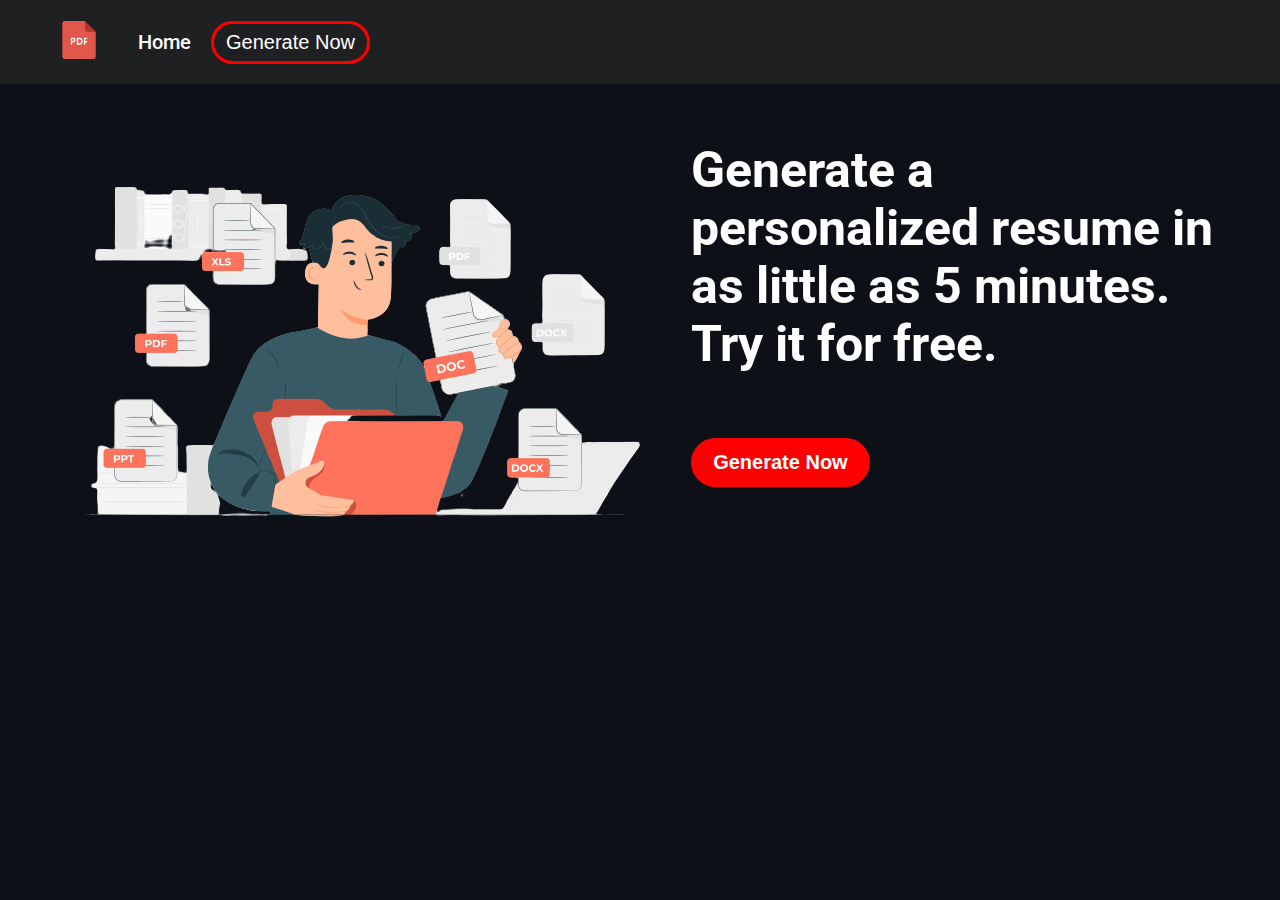
<file: index.html>
<!DOCTYPE html>
<html lang="en">

<head>
    <meta charset="UTF-8">
    <meta http-equiv="X-UA-Compatible" content="IE=edge">
    <meta name="viewport" content="width=device-width, initial-scale=1.0">
    <link rel="shortcut icon" href="images/logo.png" type="image/png">
    <link rel="stylesheet" href="css/style.css">

    <title>Resume Generator | Home</title>
</head>

<body>
    <!-- Navbar -->
    <nav>
        <ul class="navbar">
            <a href="index.html">
                <img src="images/logo.png" alt="logo-pdf-generator" class="nav__logo">
            </a>
            <li><a href="index.html"> Home </a></li>
            <button class="generate-btn generate-btn-outline">
                <a href="form.html" class="generateBtn__text">
                    Generate Now
                </a>
            </button>
        </ul>
    </nav>

    <!-- Banner -->
    <section id="banner" style="margin-top:50px">
        <div class="banner-div img-container">
            <img src="images/hero-bg.png" alt="">
        </div>
        <div class="banner-div text-container">
            <h2 class="heading">
                Generate a personalized resume in as little as 5 minutes. <br>
                Try it for free.
                </p>
                <button class="generate-btn">
                    <a href="form.html" class="generateBtn__text">
                        Generate Now
                    </a>
                </button>
        </div>
    </section>

</body>


</html>
</file>
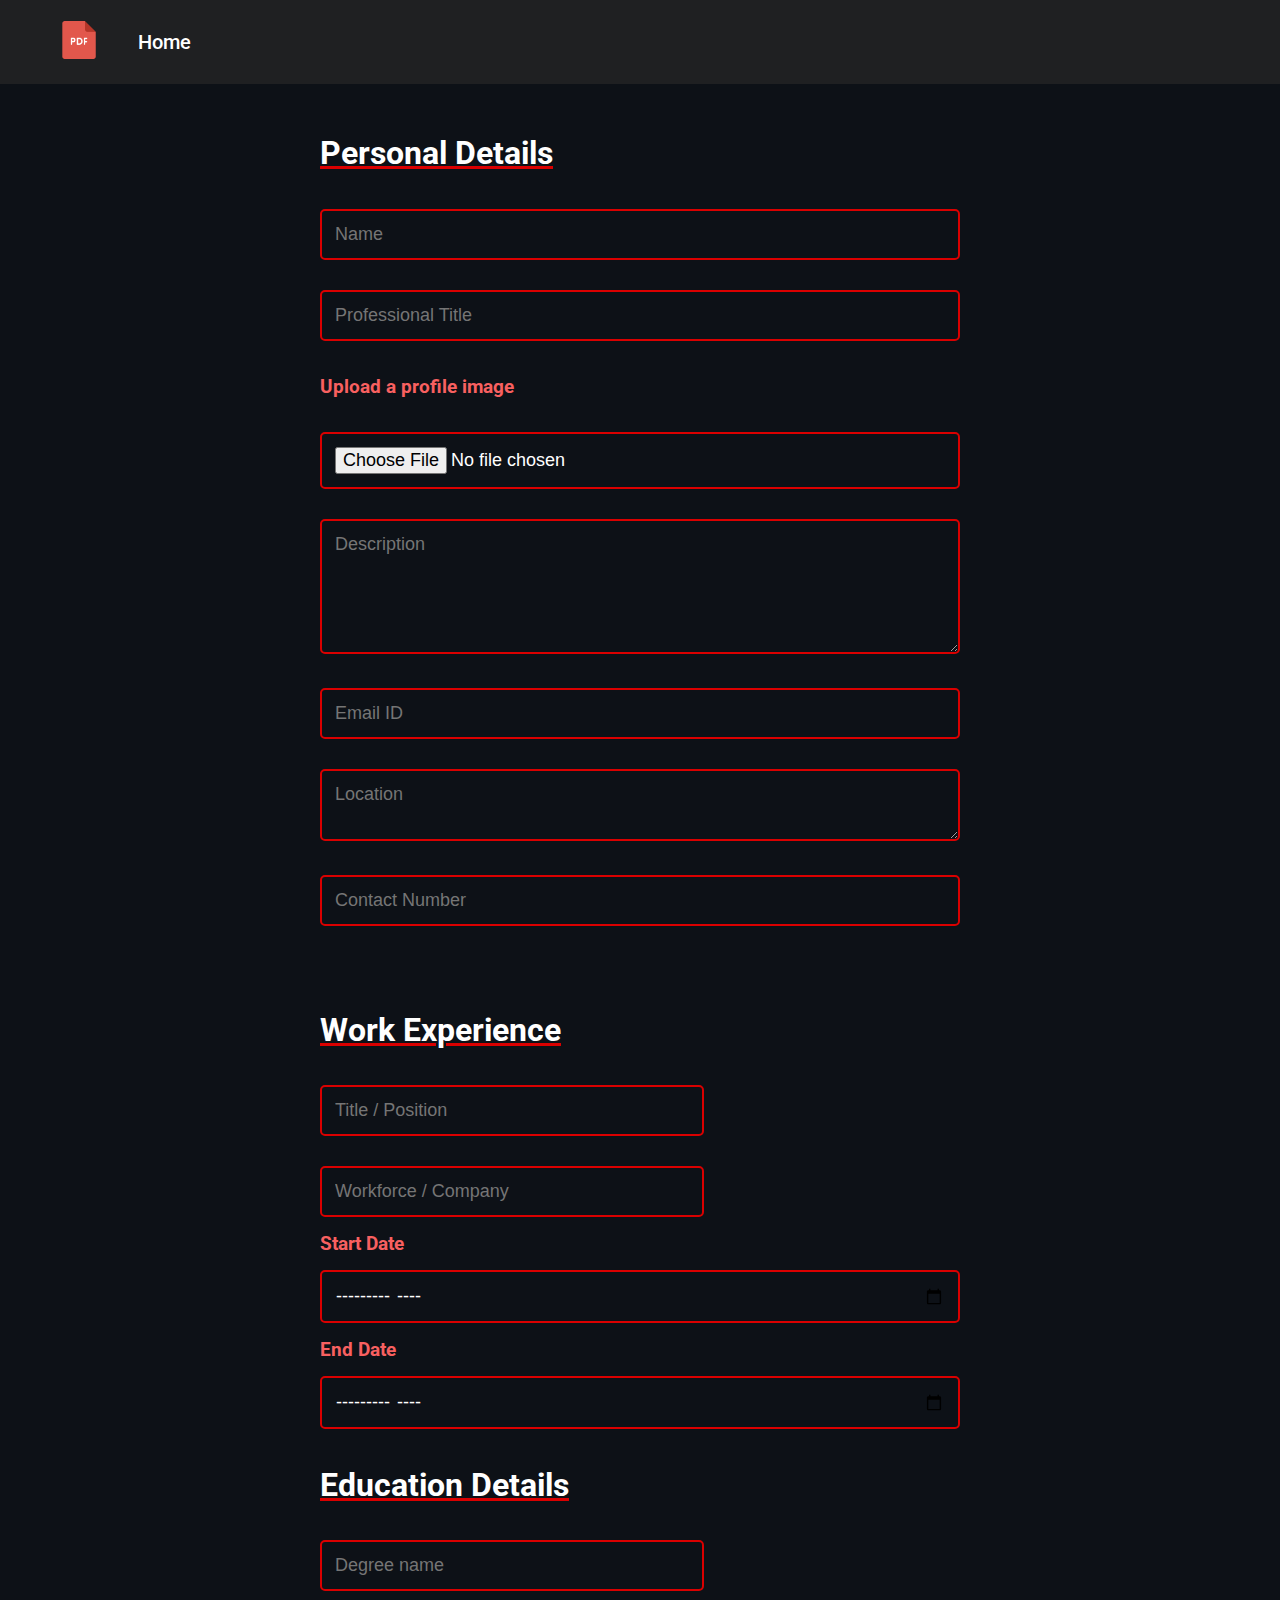
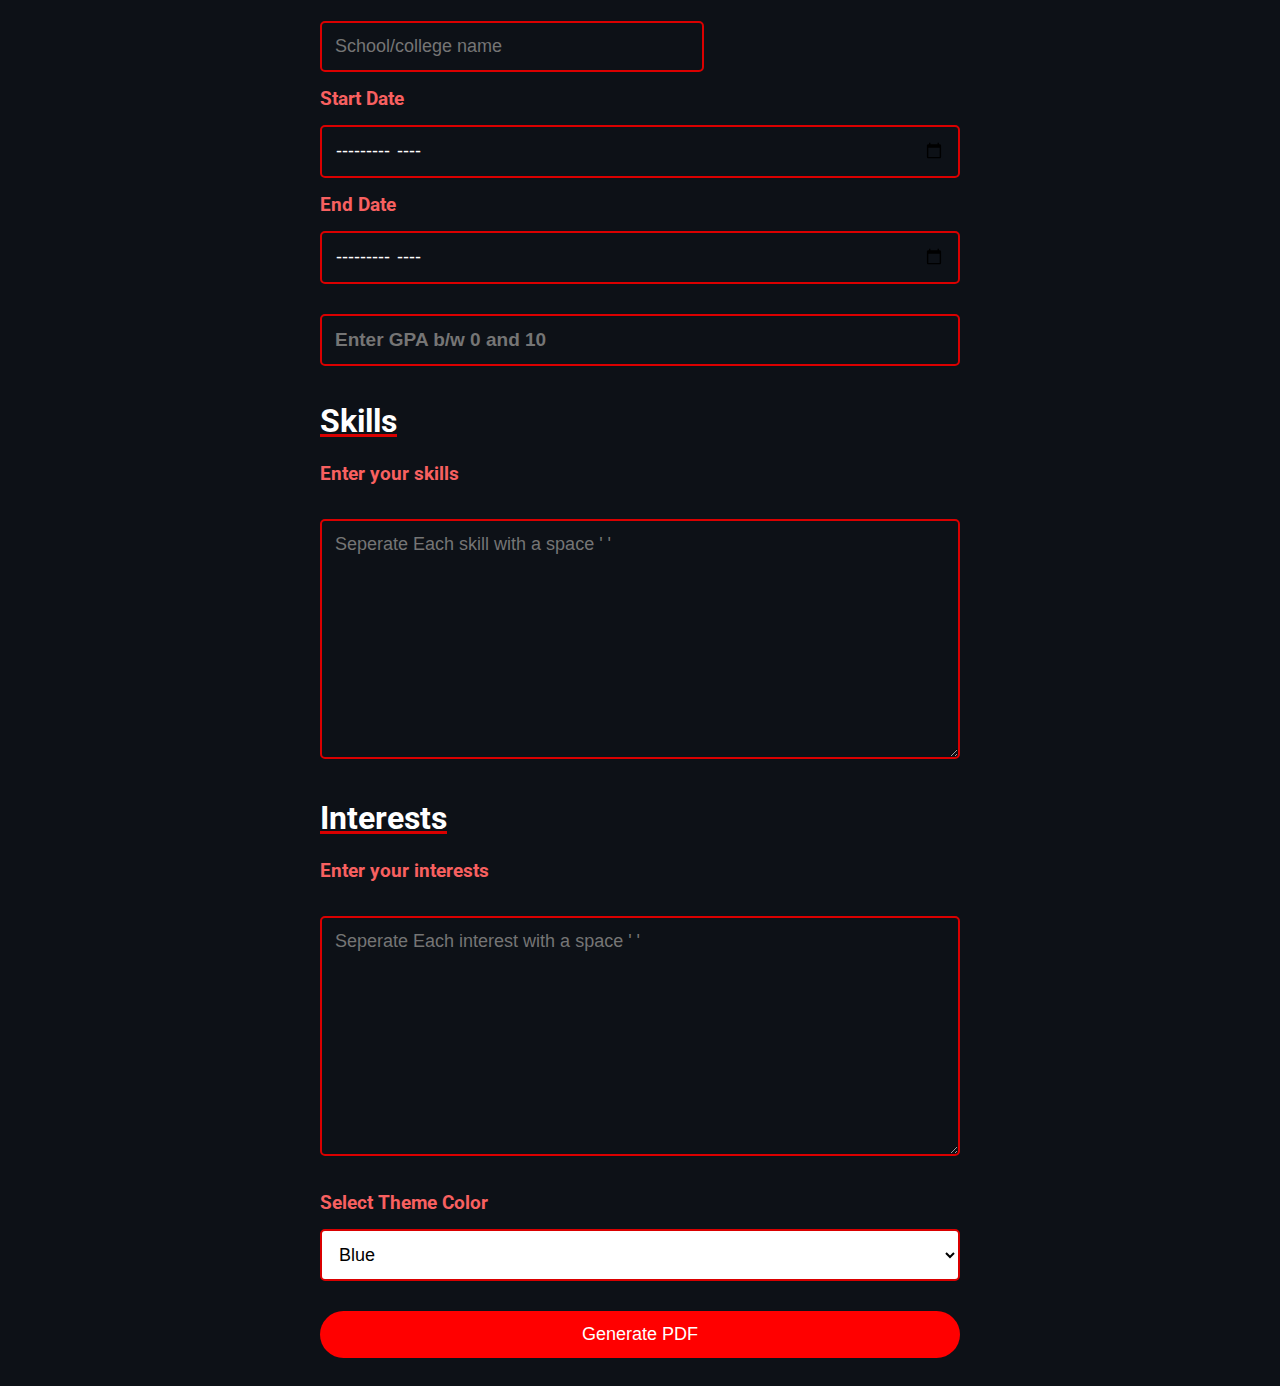
<file: form.html>
<!DOCTYPE html>
<html lang="en">

<head>
    <meta charset="UTF-8">
    <meta http-equiv="X-UA-Compatible" content="IE=edge">
    <meta name="viewport" content="width=device-width, initial-scale=1.0">
    <link rel="shortcut icon" href="images/logo.png" type="image/png">
    <link rel="stylesheet" href="css/style.css">

    <title>Resume Generator | Input Form</title>
</head>

<body>
    <!-- Navbar -->
    <nav>
        <ul class="navbar">
            <a href="index.html">
                <img src="images/logo.png" alt="logo-pdf-generator" class="nav__logo">
            </a>
            <li><a href="index.html"> Home </a></li>
        </ul>
    </nav>
    <main style="margin-top:100px">
        <!-- Introduction -->
        <div id="intro">
            <h1>Personal Details</h1>
            <input id="name" type="text" placeholder="Name">
            <input id="professionalTitle" type="text" placeholder="Professional Title">
            <p class="label__txt">Upload a profile image</p>
            <input type="file" name="file" id="file">
            <textarea name="description" id="description" cols="50" rows="5" placeholder="Description"></textarea>
            <input type="email" name="email" id="email" placeholder="Email ID">
            <textarea name="location" id="location" cols="30" rows="2" placeholder="Location"></textarea>
            <input type="tel" name="contactNo" id="contactNo" placeholder="Contact Number">

        </div>

        <!-- Work Experience Section -->
        <h1>Work Experience</h1>
        <div action="" class="work__exp">
            <input id="position" type="text" class="text__inp" placeholder="Title / Position">
            <input id="company" type="text" class="text__inp" placeholder="Workforce / Company">
            <br>
            <label class="label__txt" for="workStartDate">Start Date</label>
            <input id="workStartDate" type="month">

            <label class="label__txt" for="workEndDate">End Date</label>
            <input id="workEndDate" type="month">
            <br>
            <!-- Education details Section -->
            <h1>Education Details</h1>
            <input id="degree" type="text" class="text__inp" placeholder="Degree name">
            <input id="institution" type="text" class="text__inp" placeholder="School/college name">
            <br>
            <!-- <input id="Degree" type="text" class="text__inp" placeholder="Degree name">
            <input id="Instituion" type="text" class="text__inp" placeholder="School/college name">
            <br> -->
            <label class="label__txt" for="edStartDate">Start Date</label>
            <input id="edStartDate" type="month">

            <label class="label__txt" for="edEndDate">End Date</label>
            <input id="edEndDate" type="month">

            <input id="GPA" class="label__txt" placeholder="Enter GPA b/w 0 and 10">
            <br>


            <!-- Skills  -->
            <h1>Skills</h1>
            <div id="skills_form" class="text-area">
                <p class="label__txt">Enter your skills</p>
                <p><textarea name="Enter Skills" class="input-area" id="user_skills_input" cols="40" rows="10" required
                        placeholder="Seperate Each skill with a space ' ' "></textarea></p>
            </div>

            <!-- Interests -->
            <div id="interestSection">

                <h1>Interests</h1>
                <p class="label__txt">Enter your interests</p>
                <p> <textarea name="Interests" id="user_interests_input" class="input-area" cols="40" rows="10" required
                        placeholder="Seperate Each interest with a space ' ' "></textarea> </p>
            </div>

            <!-- Theme Selection -->
            <label class="label__txt" for="startDate">Select Theme Color </label>

            <select name="color" id="color">
                <option value="Yellow">Yellow</option>
                <option value="Blue" selected>Blue</option>
                <option value="Green">Green</option>
            </select>

            <a href="thanks.html">
                <input type="button" id="submitBtn" class="generate-btn" value="Generate PDF"
                    onclick="generateResume()">
            </a>
        </div>
    </main>
   
    <script src="js/index.js"></script>


</body>

</html>
</file>
<file: css/style.css>
@import url("https://fonts.googleapis.com/css2?family=Roboto:wght@400;500;700&display=swap");

:root {
  --dark-black: #0d1117;
  --light-black: #1f2022;
  --grey: #8b949e;
  --light-red: rgb(248, 96, 96);
}

* {
  box-sizing: border-box;
}

a {
  text-decoration: none;
  color: white;
}

body {
  margin: 0;
  padding: 0;
  background-color: var(--dark-black);
  color: white;
  font-family: "Roboto", sans-serif;
}

h1 {
  text-decoration: underline;
  text-decoration-color: #da0000;
}

/* NAVBAR */
nav {
  position: fixed;
  width: 100%;
  top: 0;
  background-color: var(--light-black);
}

.navbar {
  margin: 0;
  display: flex;
  align-items: center;
}

.navbar li {
  list-style-type: none;
  padding: 30px 20px;
}

ul.navbar a {
  font-weight: 500;
  color: white;
  font-size: 20px;
}

.nav__logo {
  width: 78px;
  height: 78px;
  padding: 20px 20px;
}

/* HOMEPAGE */
#banner {
  width: 100%;
  height: 90%;
  display: flex;
}

.banner-div {
  width: 50%;
  margin-right: 4%;
}

.img-container {
  padding: 7% 4%;
}

.heading {
  margin: 17% 0 4%;
  font-size: 50px;
  color: white;
}

.generate-btn {
  outline: none;
  background: red;
  border: none;
  padding: 13px 22px;
  border-radius: 25px;
  cursor: pointer;
}

.generate-btn a {
  color: white;
  text-decoration: none;
  font-size: 20px;
}

.generate-btn-outline {
  background: transparent;
  padding: 7px 12px;
  color: red;
  border: 3px solid red;
  border-radius: 25px;
}

.generateBtn__text {
  font-weight: 700;
}

/* INPUT FORM */
main {
  padding: 1% 25%;
}

#intro {
  margin-bottom: 70px;
}

input,
textarea,
select {
  color: white;
  font-family: Helvetica, Arial, sans-serif;
  font-weight: 500;
  font-size: 18px;
  border-radius: 5px;
  background-color: transparent;
  border: 2px solid #da0000;
  transition: all 0.3s;
  padding: 13px;
  margin: 15px 0;
  width: 100%;
  box-sizing: border-box;
  outline: 0;
}

select {
  background: white;
  color: black;
}

.text__inp {
  width: 60%;
}

.label__txt {
  font-size: 19px;
  font-weight: bold;
  color: var(--light-red);
}

/* CONTACT */
.contactForm form {
  max-width: 420px;
  margin: 20px auto;
}

.contactForm h1 {
  text-align: center;
  font-family: "Lucida Sans", "Lucida Sans Regular", "Lucida Grande",
    "Lucida Sans Unicode", Geneva, Verdana, sans-serif;
  margin: 50px auto 10px;
  color: white;
  text-decoration: none;
}

.contactForm .feedback-input {
  color: white;
  font-family: Helvetica, Arial, sans-serif;
  font-weight: 500;
  font-size: 18px;
  border-radius: 5px;
  line-height: 22px;
  background-color: transparent;
  border: 2px solid #da0000;
  transition: all 0.3s;
  padding: 13px;
  margin-bottom: 15px;
  width: 100%;
  box-sizing: border-box;
  outline: 0;
}

.contactForm .feedback-input:focus {
  border: 2px solid #dd0000;
}

.contactForm textarea {
  height: 150px;
  line-height: 150%;
  resize: vertical;
}

.contactForm [type="submit"] {
  font-family: "Montserrat", Arial, Helvetica, sans-serif;
  width: 100%;
  background: #da0000;
  border-radius: 5px;
  border: 0;
  cursor: pointer;
  color: white;
  font-size: 24px;
  padding-top: 10px;
  padding-bottom: 10px;
  transition: all 0.3s;
  margin-top: -4px;
  font-weight: 700;
}

.contactForm [type="submit"]:hover {
  background: #db0000;
}

footer {
  width: 100%;
  background: var(--light-black);
  padding: 2% 15%;
  color: white;
  margin-top: 20px;
  display: flex;
  flex-direction: row;
}

footer ul {
  padding: 0;
}

footer li {
  list-style-type: none;
  padding: 2% 0;
}

footer a:hover {
  color: var(--light-red);
}

footer div {
  width: 33%;
  margin: 3%;
}

.copyright {
  border-right: none;
}

footer p {
  margin: 5px 0;
}

footer h3 {
  color: var(--light-red);
}

/* About */
.flexc {
  display: flex;
  margin: 0 50px;
  background-color: rgb(10, 9, 9);
}

.flexc > div {
  display: flex;
  flex-direction: column;
  justify-content: center;
  align-items: center;
  background-color: #f1f1f1;
  border-radius: 25px;
  color: rgb(116, 109, 109);
  margin: 10px;
  padding: 70px 40px;
  width: 100px;
  font-size: 20px;
}
</file>
